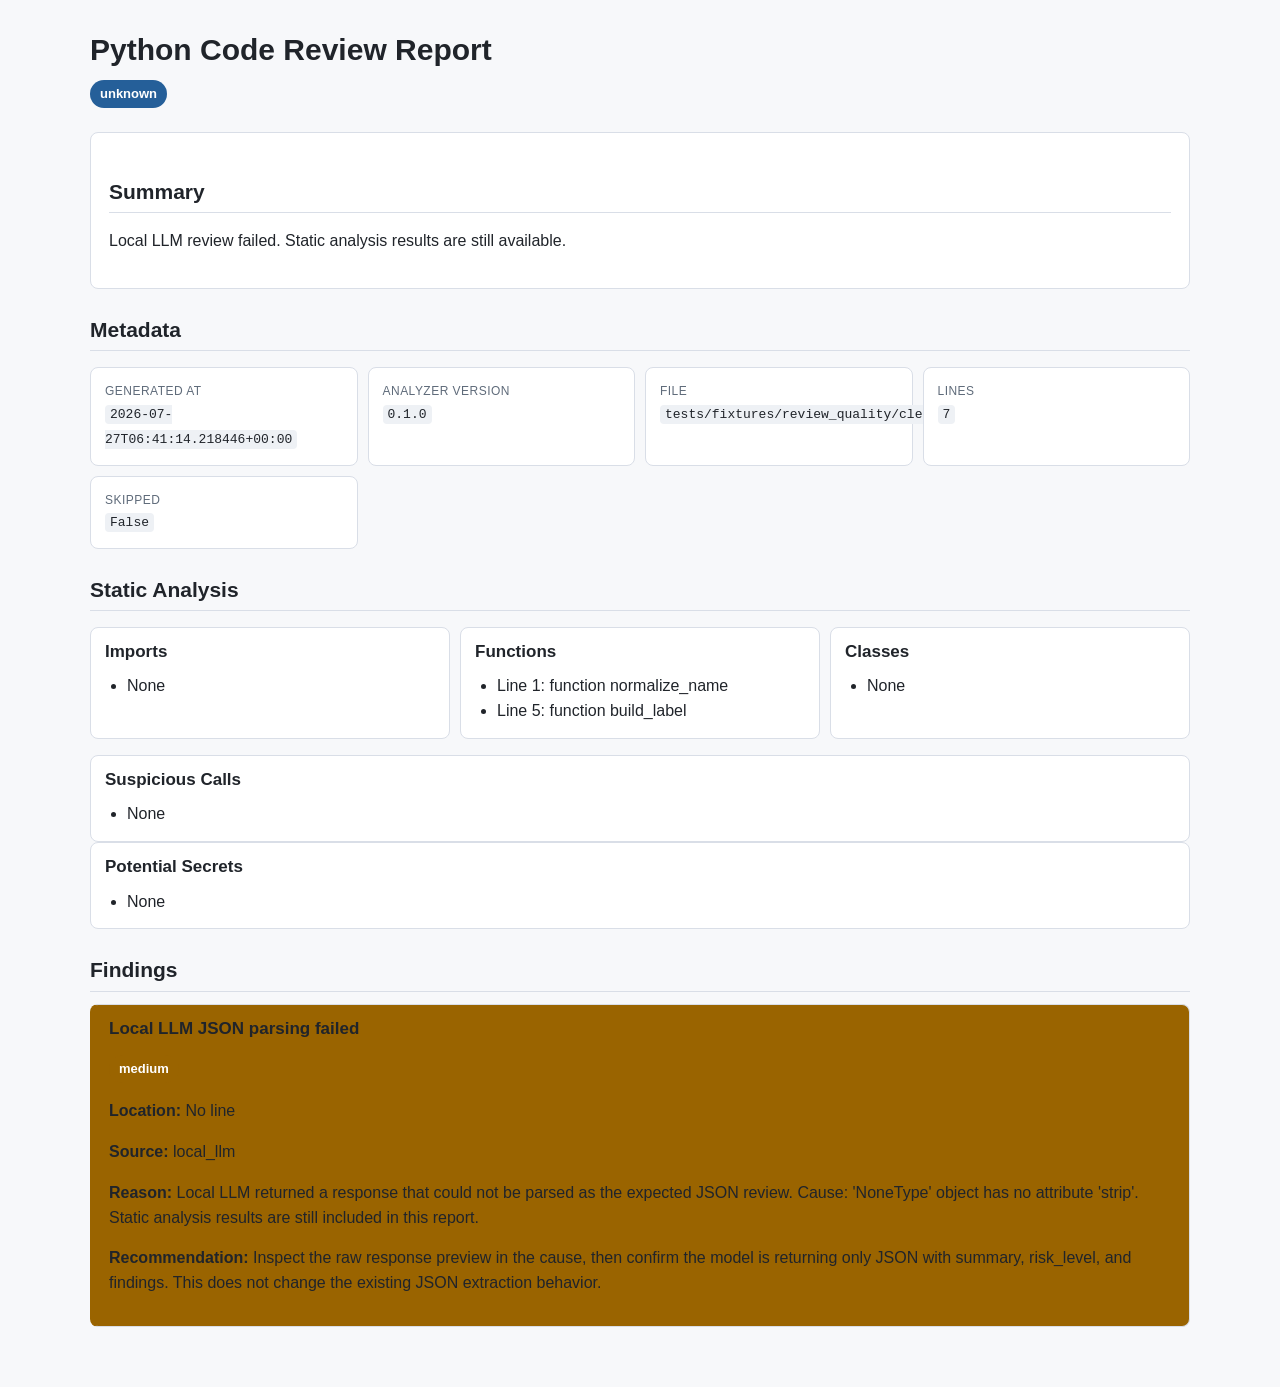
<file: tests/fixtures/report_samples/the85/json-parsing-failure/clean.analysis.html>
<!doctype html>
<html lang="en">
<head>
  <meta charset="utf-8">
  <meta name="viewport" content="width=device-width, initial-scale=1">
  <title>Python Code Review Report</title>
  <style>
    :root {
      color-scheme: light;
      --bg: #f7f8fa;
      --panel: #ffffff;
      --text: #20242a;
      --muted: #5f6b7a;
      --line: #d9dee7;
      --low: #1f7a3f;
      --medium: #9a6400;
      --high: #b42318;
      --critical: #7a1e70;
      --info: #255f99;
    }
    body {
      margin: 0;
      font-family: -apple-system, BlinkMacSystemFont, "Segoe UI", sans-serif;
      background: var(--bg);
      color: var(--text);
      line-height: 1.55;
    }
    main {
      max-width: 1100px;
      margin: 0 auto;
      padding: 32px 20px 48px;
    }
    header {
      margin-bottom: 24px;
    }
    h1, h2, h3 {
      margin: 0 0 12px;
      line-height: 1.2;
    }
    h1 {
      font-size: 30px;
    }
    h2 {
      margin-top: 28px;
      padding-bottom: 8px;
      border-bottom: 1px solid var(--line);
      font-size: 21px;
    }
    h3 {
      font-size: 17px;
    }
    .summary {
      background: var(--panel);
      border: 1px solid var(--line);
      border-radius: 8px;
      padding: 18px;
      margin: 16px 0;
    }
    .meta-grid {
      display: grid;
      grid-template-columns: repeat(auto-fit, minmax(220px, 1fr));
      gap: 10px;
      margin: 16px 0;
    }
    .meta-item, .finding, .section-list {
      background: var(--panel);
      border: 1px solid var(--line);
      border-radius: 8px;
      padding: 14px;
    }
    .label {
      display: block;
      color: var(--muted);
      font-size: 12px;
      text-transform: uppercase;
      letter-spacing: .04em;
    }
    code {
      font-family: "SFMono-Regular", Consolas, monospace;
      font-size: 13px;
      background: #eef1f5;
      padding: 2px 5px;
      border-radius: 4px;
    }
    ul {
      margin: 8px 0 0;
      padding-left: 22px;
    }
    .badge {
      display: inline-block;
      border-radius: 999px;
      padding: 4px 10px;
      color: white;
      font-weight: 700;
      font-size: 13px;
    }
    .severity-low { background: var(--low); }
    .severity-medium { background: var(--medium); }
    .severity-high { background: var(--high); }
    .severity-critical { background: var(--critical); }
    .severity-info, .severity-unknown { background: var(--info); }
    .finding {
      margin: 12px 0;
      border-left: 5px solid var(--line);
    }
    .finding.severity-low { border-left-color: var(--low); }
    .finding.severity-medium { border-left-color: var(--medium); }
    .finding.severity-high { border-left-color: var(--high); }
    .finding.severity-critical { border-left-color: var(--critical); }
    .finding.severity-info { border-left-color: var(--info); }
  </style>
</head>
<body>
  <main>
    <header>
      <h1>Python Code Review Report</h1>
      <span class="badge severity-unknown">unknown</span>
    </header>

    <section class="summary">
      <h2>Summary</h2>
      <p>Local LLM review failed. Static analysis results are still available.</p>
    </section>

    <section>
      <h2>Metadata</h2>
      <div class="meta-grid">
        <div class="meta-item"><span class="label">Generated At</span><code>2026-07-27T06:41:14.218446+00:00</code></div>
        <div class="meta-item"><span class="label">Analyzer Version</span><code>0.1.0</code></div>
        <div class="meta-item"><span class="label">File</span><code>tests/fixtures/review_quality/clean_baseline_sample.py</code></div>
        <div class="meta-item"><span class="label">Lines</span><code>7</code></div>
        <div class="meta-item"><span class="label">Skipped</span><code>False</code></div>
      </div>
    </section>

    <section>
      <h2>Static Analysis</h2>
      <div class="meta-grid">
        <div class="section-list"><h3>Imports</h3><ul><li>None</li></ul></div>
        <div class="section-list"><h3>Functions</h3><ul><li>Line 1: function normalize_name</li><li>Line 5: function build_label</li></ul></div>
        <div class="section-list"><h3>Classes</h3><ul><li>None</li></ul></div>
      </div>
      <div class="section-list"><h3>Suspicious Calls</h3><ul><li>None</li></ul></div>
      <div class="section-list"><h3>Potential Secrets</h3><ul><li>None</li></ul></div>
    </section>

    <section>
      <h2>Findings</h2>
      <article class="finding severity-medium"><h3>Local LLM JSON parsing failed</h3><p><span class="badge severity-medium">medium</span></p><p><strong>Location:</strong> No line</p><p><strong>Source:</strong> local_llm</p><p><strong>Reason:</strong> Local LLM returned a response that could not be parsed as the expected JSON review. Cause: &#x27;NoneType&#x27; object has no attribute &#x27;strip&#x27;. Static analysis results are still included in this report.</p><p><strong>Recommendation:</strong> Inspect the raw response preview in the cause, then confirm the model is returning only JSON with summary, risk_level, and findings. This does not change the existing JSON extraction behavior.</p></article>
    </section>
  </main>
</body>
</html>
</file>
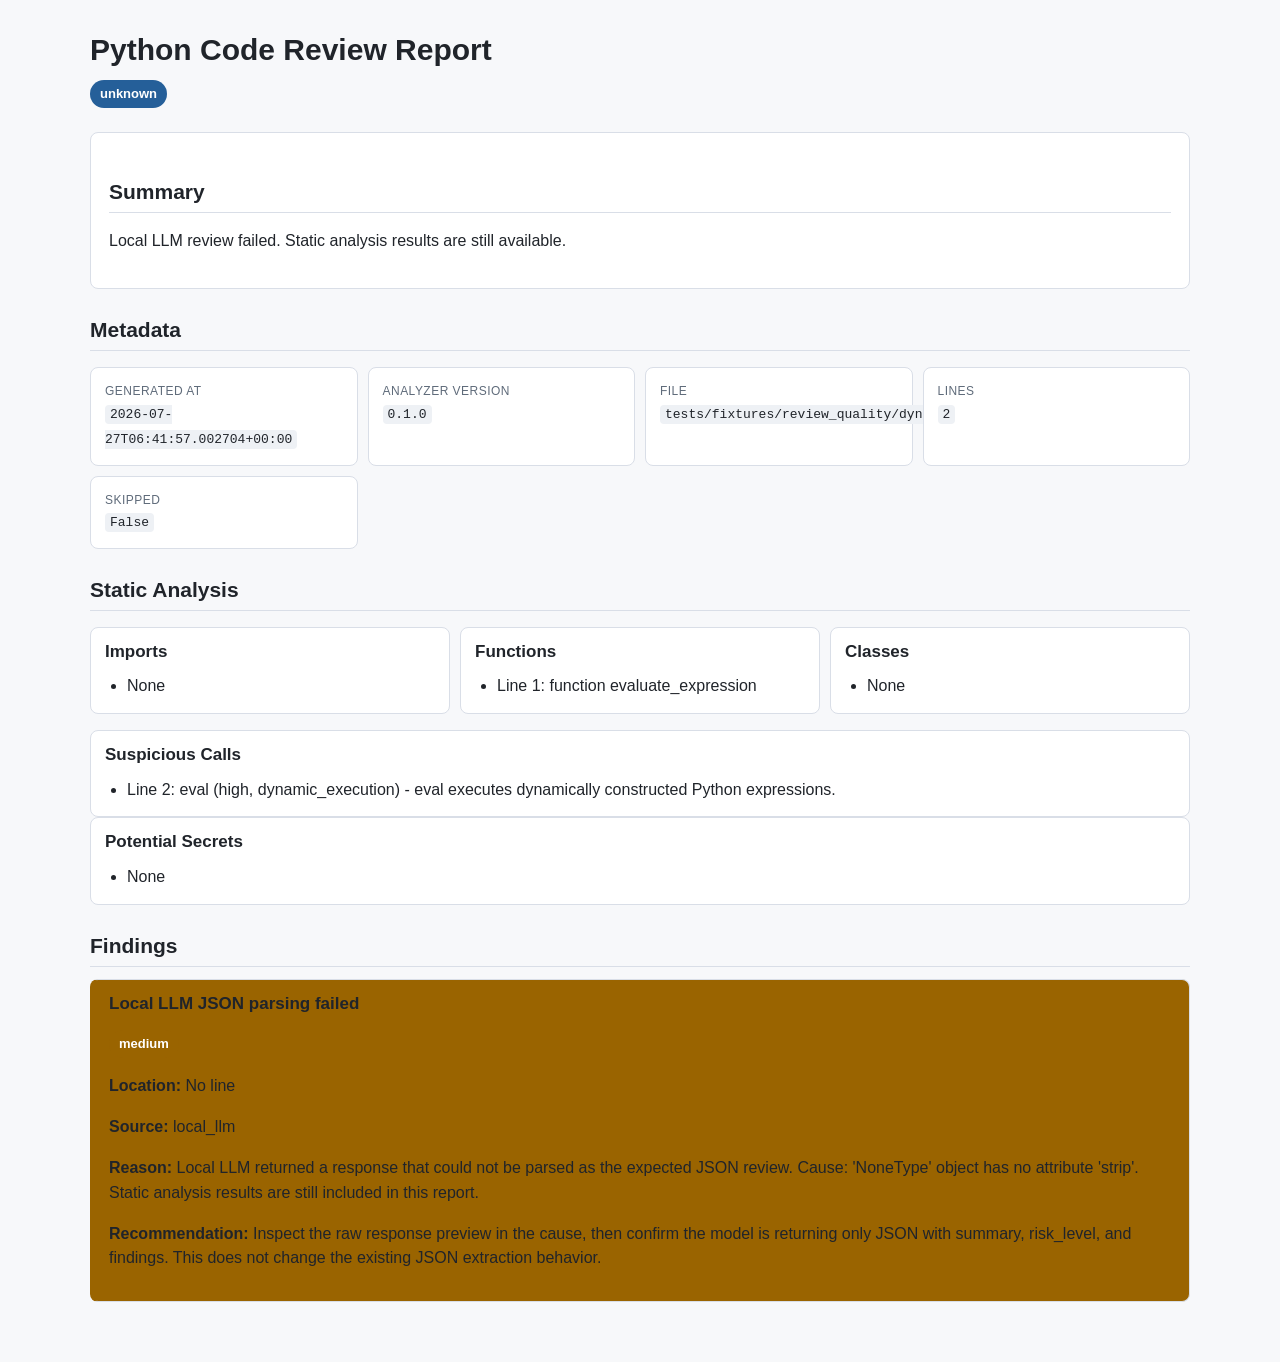
<file: tests/fixtures/report_samples/the85/json-parsing-failure/dynamic.analysis.html>
<!doctype html>
<html lang="en">
<head>
  <meta charset="utf-8">
  <meta name="viewport" content="width=device-width, initial-scale=1">
  <title>Python Code Review Report</title>
  <style>
    :root {
      color-scheme: light;
      --bg: #f7f8fa;
      --panel: #ffffff;
      --text: #20242a;
      --muted: #5f6b7a;
      --line: #d9dee7;
      --low: #1f7a3f;
      --medium: #9a6400;
      --high: #b42318;
      --critical: #7a1e70;
      --info: #255f99;
    }
    body {
      margin: 0;
      font-family: -apple-system, BlinkMacSystemFont, "Segoe UI", sans-serif;
      background: var(--bg);
      color: var(--text);
      line-height: 1.55;
    }
    main {
      max-width: 1100px;
      margin: 0 auto;
      padding: 32px 20px 48px;
    }
    header {
      margin-bottom: 24px;
    }
    h1, h2, h3 {
      margin: 0 0 12px;
      line-height: 1.2;
    }
    h1 {
      font-size: 30px;
    }
    h2 {
      margin-top: 28px;
      padding-bottom: 8px;
      border-bottom: 1px solid var(--line);
      font-size: 21px;
    }
    h3 {
      font-size: 17px;
    }
    .summary {
      background: var(--panel);
      border: 1px solid var(--line);
      border-radius: 8px;
      padding: 18px;
      margin: 16px 0;
    }
    .meta-grid {
      display: grid;
      grid-template-columns: repeat(auto-fit, minmax(220px, 1fr));
      gap: 10px;
      margin: 16px 0;
    }
    .meta-item, .finding, .section-list {
      background: var(--panel);
      border: 1px solid var(--line);
      border-radius: 8px;
      padding: 14px;
    }
    .label {
      display: block;
      color: var(--muted);
      font-size: 12px;
      text-transform: uppercase;
      letter-spacing: .04em;
    }
    code {
      font-family: "SFMono-Regular", Consolas, monospace;
      font-size: 13px;
      background: #eef1f5;
      padding: 2px 5px;
      border-radius: 4px;
    }
    ul {
      margin: 8px 0 0;
      padding-left: 22px;
    }
    .badge {
      display: inline-block;
      border-radius: 999px;
      padding: 4px 10px;
      color: white;
      font-weight: 700;
      font-size: 13px;
    }
    .severity-low { background: var(--low); }
    .severity-medium { background: var(--medium); }
    .severity-high { background: var(--high); }
    .severity-critical { background: var(--critical); }
    .severity-info, .severity-unknown { background: var(--info); }
    .finding {
      margin: 12px 0;
      border-left: 5px solid var(--line);
    }
    .finding.severity-low { border-left-color: var(--low); }
    .finding.severity-medium { border-left-color: var(--medium); }
    .finding.severity-high { border-left-color: var(--high); }
    .finding.severity-critical { border-left-color: var(--critical); }
    .finding.severity-info { border-left-color: var(--info); }
  </style>
</head>
<body>
  <main>
    <header>
      <h1>Python Code Review Report</h1>
      <span class="badge severity-unknown">unknown</span>
    </header>

    <section class="summary">
      <h2>Summary</h2>
      <p>Local LLM review failed. Static analysis results are still available.</p>
    </section>

    <section>
      <h2>Metadata</h2>
      <div class="meta-grid">
        <div class="meta-item"><span class="label">Generated At</span><code>2026-07-27T06:41:57.002704+00:00</code></div>
        <div class="meta-item"><span class="label">Analyzer Version</span><code>0.1.0</code></div>
        <div class="meta-item"><span class="label">File</span><code>tests/fixtures/review_quality/dynamic_execution_sample.py</code></div>
        <div class="meta-item"><span class="label">Lines</span><code>2</code></div>
        <div class="meta-item"><span class="label">Skipped</span><code>False</code></div>
      </div>
    </section>

    <section>
      <h2>Static Analysis</h2>
      <div class="meta-grid">
        <div class="section-list"><h3>Imports</h3><ul><li>None</li></ul></div>
        <div class="section-list"><h3>Functions</h3><ul><li>Line 1: function evaluate_expression</li></ul></div>
        <div class="section-list"><h3>Classes</h3><ul><li>None</li></ul></div>
      </div>
      <div class="section-list"><h3>Suspicious Calls</h3><ul><li>Line 2: eval (high, dynamic_execution) - eval executes dynamically constructed Python expressions.</li></ul></div>
      <div class="section-list"><h3>Potential Secrets</h3><ul><li>None</li></ul></div>
    </section>

    <section>
      <h2>Findings</h2>
      <article class="finding severity-medium"><h3>Local LLM JSON parsing failed</h3><p><span class="badge severity-medium">medium</span></p><p><strong>Location:</strong> No line</p><p><strong>Source:</strong> local_llm</p><p><strong>Reason:</strong> Local LLM returned a response that could not be parsed as the expected JSON review. Cause: &#x27;NoneType&#x27; object has no attribute &#x27;strip&#x27;. Static analysis results are still included in this report.</p><p><strong>Recommendation:</strong> Inspect the raw response preview in the cause, then confirm the model is returning only JSON with summary, risk_level, and findings. This does not change the existing JSON extraction behavior.</p></article>
    </section>
  </main>
</body>
</html>
</file>
